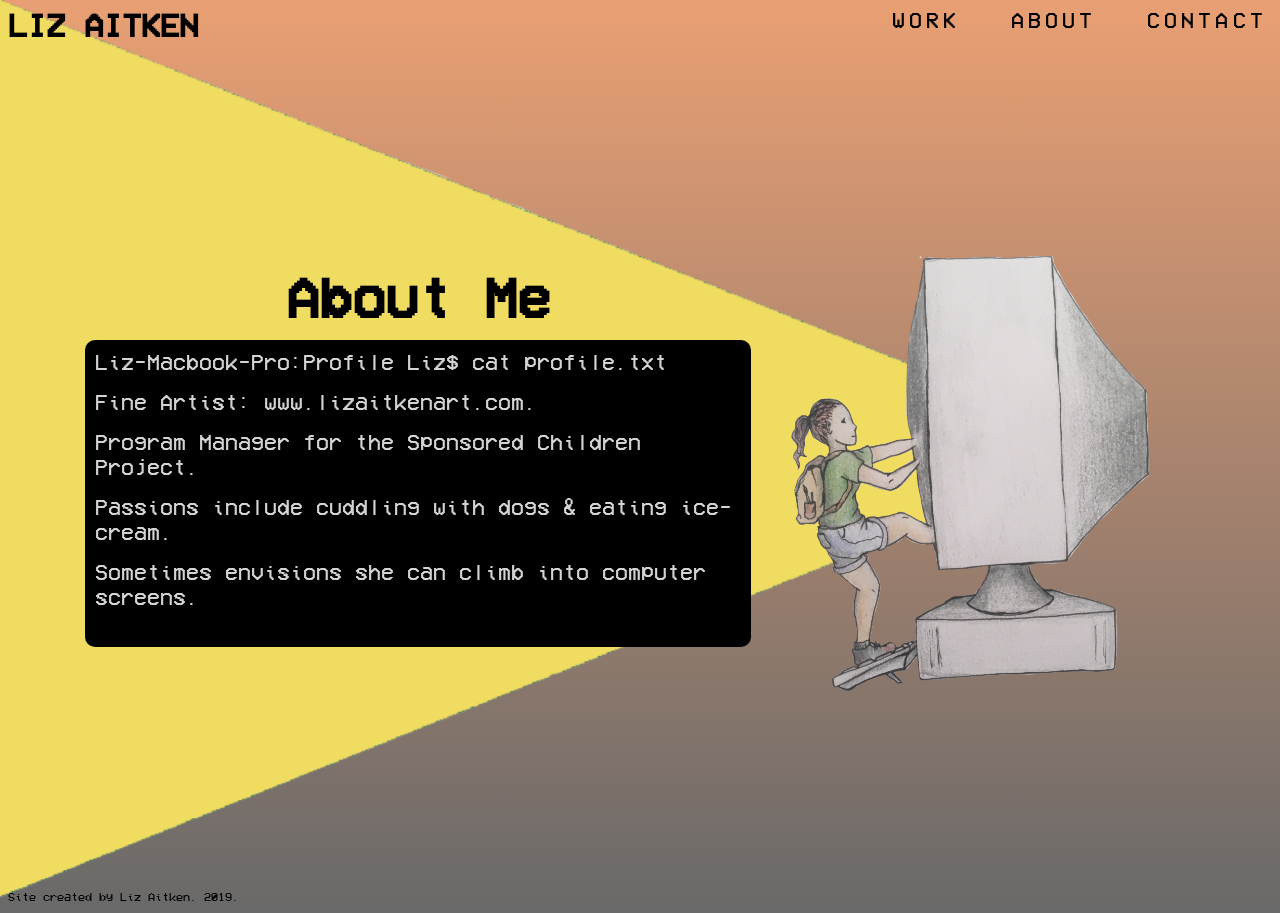
<file: index.html>
<!DOCTYPE html>
<html class ="no-js" lang="">
    <head>
        <meta charset = "utf-8">
        <title>Liz Aitken Profile</title>
        <meta name="description" content="">
        <meta name="viewport" content="width=device-width, initial-scale=1">
        <link rel="stylesheet" href="about_me_profile.css"></link>
    </head>
    <body>
        <div class="wrapper-triangle">
            <img class="image-triangle" src="triangle.png"/>
        </div>
        <nav class ="top-navigation">
            <h1>Liz Aitken</h1>
            <ul class ="navigation-titles">
                <li>Work</li>
                <li>About</li>
                <li>Contact</li>
            </ul>
        </nav>
        <div class="body-wrap">
            <div class="wrapper-girl">
                <img class="image-girl" src="IMG-5445.png"/>
            </div>
            <div class="both-title-terminal-box">
                <header class="title">
                    <h1>About Me</h1>
                </header>
                <main class="terminal-box">
                    <ul class="about-info-para">
                        <li>Liz-Macbook-Pro:Profile Liz$ cat profile.txt</li>
                        <li>Fine Artist: <a href="https://www.lizaitkenart.com/">www.lizaitkenart.com.</a></li>
                        <li>Program Manager for the Sponsored Children Project.</li>
                        <li>Passions include cuddling with dogs & eating ice-cream.</li>
                        <li>Sometimes envisions she can climb into computer screens.</li>
                    </ul>
                </main>
            </div>
        </div>
        <footer class="footer">
            <p>Site created by Liz Aitken. 2019.</p>
        </footer>
        <!--script tag for js add async defer to optimize page-->
    </body>
</html>
</file>
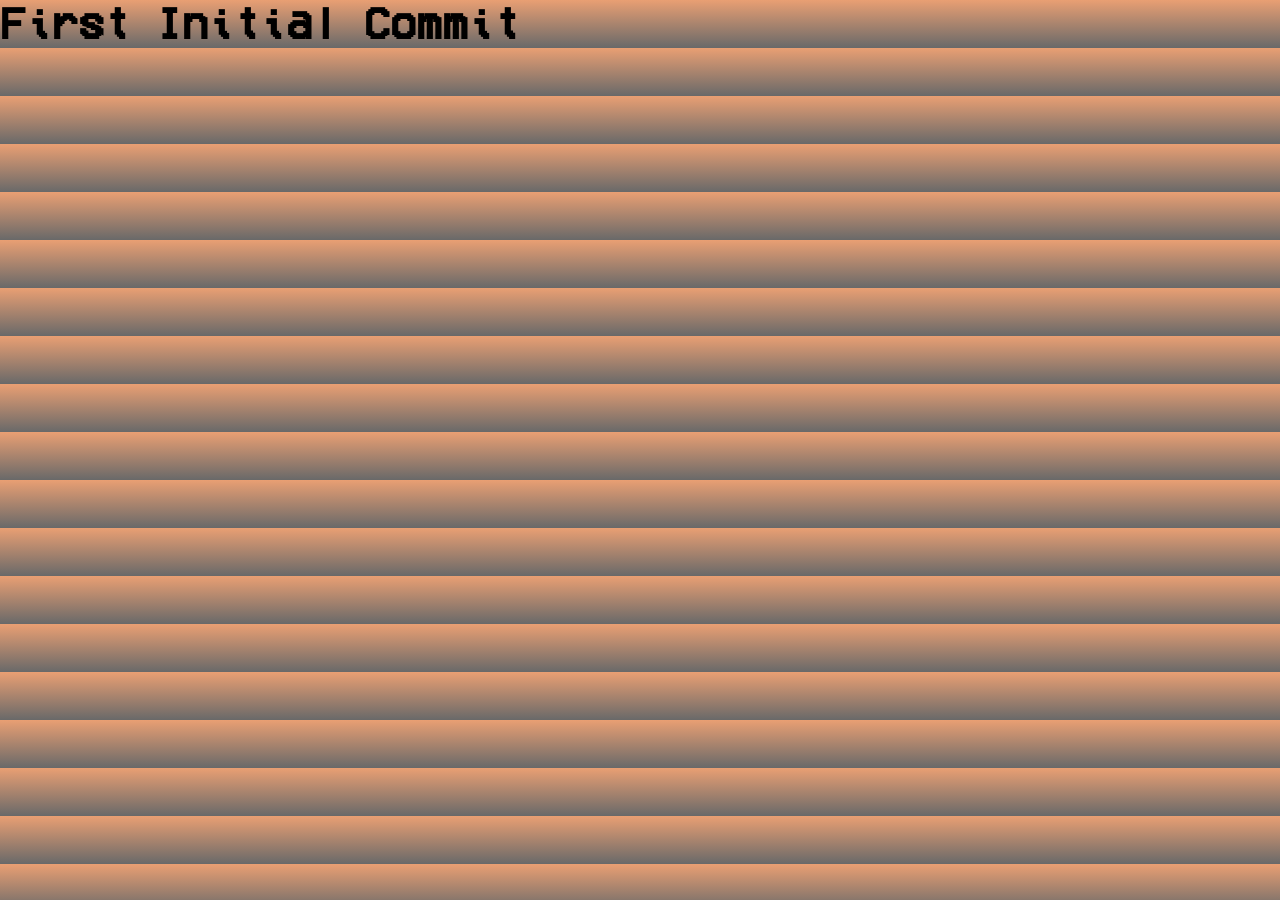
<file: about_me_profile.html>
<!DOCTYPE html>
<html class ="no-js" lang="">
    <head>
        <meta charset = "utf-8">
        <title>Liz Aitken Profile</title>
        <meta name="description" content="">
        <meta name="viewport" content="width=device- width, initial-scale=1">
        <link rel="stylesheet" href="about_me_profile.css"></link>
    </head>
    <body>
        <header>
            <h1>First Initial Commit</h1>
        </header>
        <main></main>
        <footer></footer>
       
        <!--script tag for js add async defer to optimize page-->
    </body>
</html>
</file>
<file: about_me_profile.css>
@font-face {
    font-family: pixel;
    src: url(font/pixel.ttf);
}

* {
    box-sizing: border-box;
    margin: 0;
    padding: 0;
}

html {
    font-family: pixel;
    font-size: 14px;
}

body {
    margin: 0;
    padding: 0;
    width: 100%;
    background: linear-gradient(to top,#696969,#e99f73);
}

.wrapper-triangle {
    height: 100%;
    width: 100%;
    position: fixed;
    z-index: -1;
} 

.image-triangle {
    width: 100%;
    height: 100%;
    z-index: -1;
    top: 0;
    left: 0;
    display: flex;
    align-self: flex-start;
}

.top-navigation {
    display: flex;
    /* flex-direction: row; */
    justify-content: space-between;
    padding: 8px;
    text-transform: uppercase;
}

.navigation-titles {
    list-style: none;
    display: flex;
    flex-direction: row;
}

.navigation-titles li {
    padding: 0 0 0 14px;
    letter-spacing: .3rem;
}

.navigation-titles li:hover {
    text-decoration: underline;
}

.body-wrap {
    height: calc(100vh - 4.50rem);
    display: flex;
    flex-wrap: wrap;
    justify-content: center;
    align-self: center;
}

.wrapper-girl {
    display: flex;
    /* flex-wrap: wrap; */
    flex-direction: column; 
    justify-content: center;
    /* align-items: center;*/
    align-self: center;
    padding: 6px;
    margin: 10px;
    max-width: 467px;
}

.image-girl {
    max-width: 60%;
    height: auto;
    display: flex;
    align-self: center;
}

.both-title-terminal-box {
    width: 80%;
    display: flex;
    flex-wrap: wrap;
    flex-direction: column;
    justify-content: flex-start;
    /* align-self: center; */
    align-items: center;
    margin: 0 0 20px 0;
}

.title {
    text-align: center;
    padding: 0 0 10px 0;
    font-size: 2rem;
}

.terminal-box {
    background-color: black;
    color: lightgray;
    border-radius: 10px;
    padding: 5px;
    width: 100%;
    max-width: 470px;
}

.about-info-para {
    list-style: none;
}

.about-info-para li{
    list-style: none;
    padding: 3px;
}

a {
    text-decoration: none;
    color: lightgray;
}

a:hover {
    color:#e3c157;
}

.footer {
    display: flex;
    flex-direction: column;
    justify-content: flex-end;
    padding: 8px;
    font-size: 12px;
}

/* background-color: #F09A9D; Red */
/* background-color: #F5CF8E; Yellow */
   
/* More gradual */
  @media only screen and (min-width: 788px) and (max-width: 960px) {
    body {
      /* background-color: #F5CF8E; Yellow */
      font-size: calc(12px + .6vw);
    }

    .navigation-titles li {
        padding: 0 5px 0 45px;
    }
  }
  
  /* Desktop Styles */
  @media only screen and (min-width: 961px) {
    body {
      /* background-color: #B2D6FF; Blue */
      font-size: calc(12px + .8vw);
    }

    .body-wrap {
        height: calc(100vh - 5.0rem);
        display: flex;
        flex-wrap: wrap;
        flex-direction: row-reverse;
        align-content: center;
    }

    .image-triangle {
        width: 87%;
    }

    .wrapper-girl {
        padding: 10px;
        margin: 23px;
        max-width: 398px;
    }
    
    .image-girl {
        max-width: 100%;
        height: auto;
        display: flex;
        align-self: flex-end;
    }
    
    .both-title-terminal-box {
        margin: 0 0 20px 0;
        width: 52%;
        display: flex;
        flex-direction: column;
        justify-content: center;
    }

    .terminal-box {
        max-width: 100%;
        height: 60%;
    }

    .about-info-para li {
        padding: 5px 5px 10px 5px;
    }

    .navigation-titles li {
        padding: 0 5px 0 45px;
    }

  }
</file>
